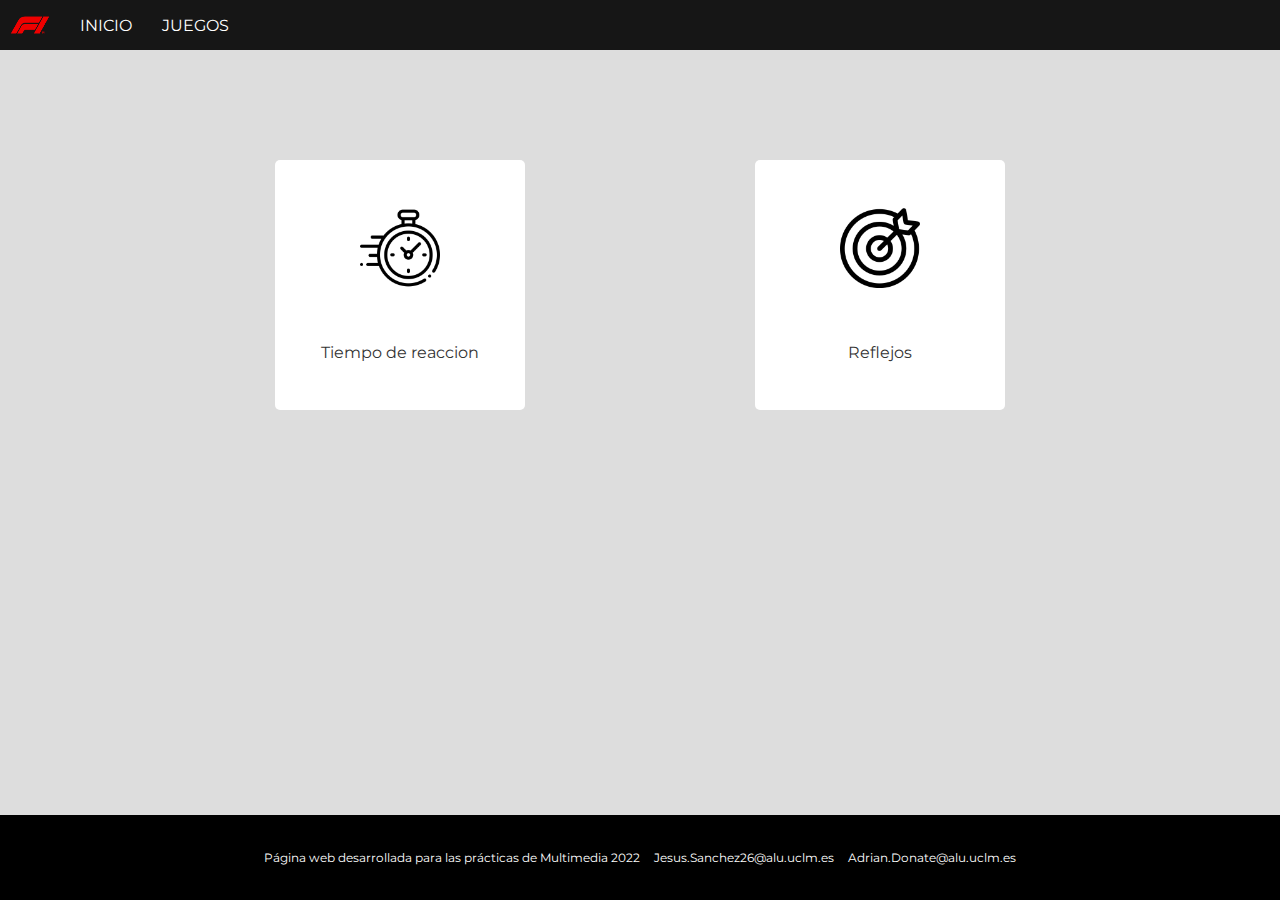
<file: juegos.html>
<!DOCTYPE html>
<html lang="en">

<head>
    <meta charset="UTF-8">
    <meta http-equiv="X-UA-Compatible" content="IE=edge">
    <meta name="viewport" content="width=device-width, initial-scale=1.0">
    <link rel="icon" type="image/png" href="resources/logo.png" sizes="16x16">
    <title>Juegos</title>

    <!-- CSS -->

    <link rel="stylesheet" href="css/juegos.css">

</head>

<body>

    <!-- HEADER -->

    <header>
        <div class="logo">
            <img src="resources/logo.png" alt="logo f1">
        </div>
        <nav>
            <a href="index.html" class="nav-link">INICIO</a>
            <a href="juegos.html" class="nav-link">JUEGOS</a>
          
        </nav>
    </header>

    <!-- MINIJUEGOS -->

    <div class="container">
        <div class="fila">
            <a href="minijuego1.html" class="minijuego">
                <img src="resources/reloj.png" alt="Juego Reaccion">
                <h4>Tiempo de reaccion</h4>
            </a>
            <a href="minijuego2.html" class="minijuego">
                <img src="resources/diana.png" alt="Juego Reflejos">
                <h4>Reflejos</h4>
            </a>        
        </div>
    </div>

    <!-- FOOTER -->

    <footer>
        <p>Página web desarrollada para las prácticas de Multimedia 2022</p>        
        <p>Jesus.Sanchez26@alu.uclm.es</p>
        <p>Adrian.Donate@alu.uclm.es</p>
    </footer>

</body>

</html>
</file>
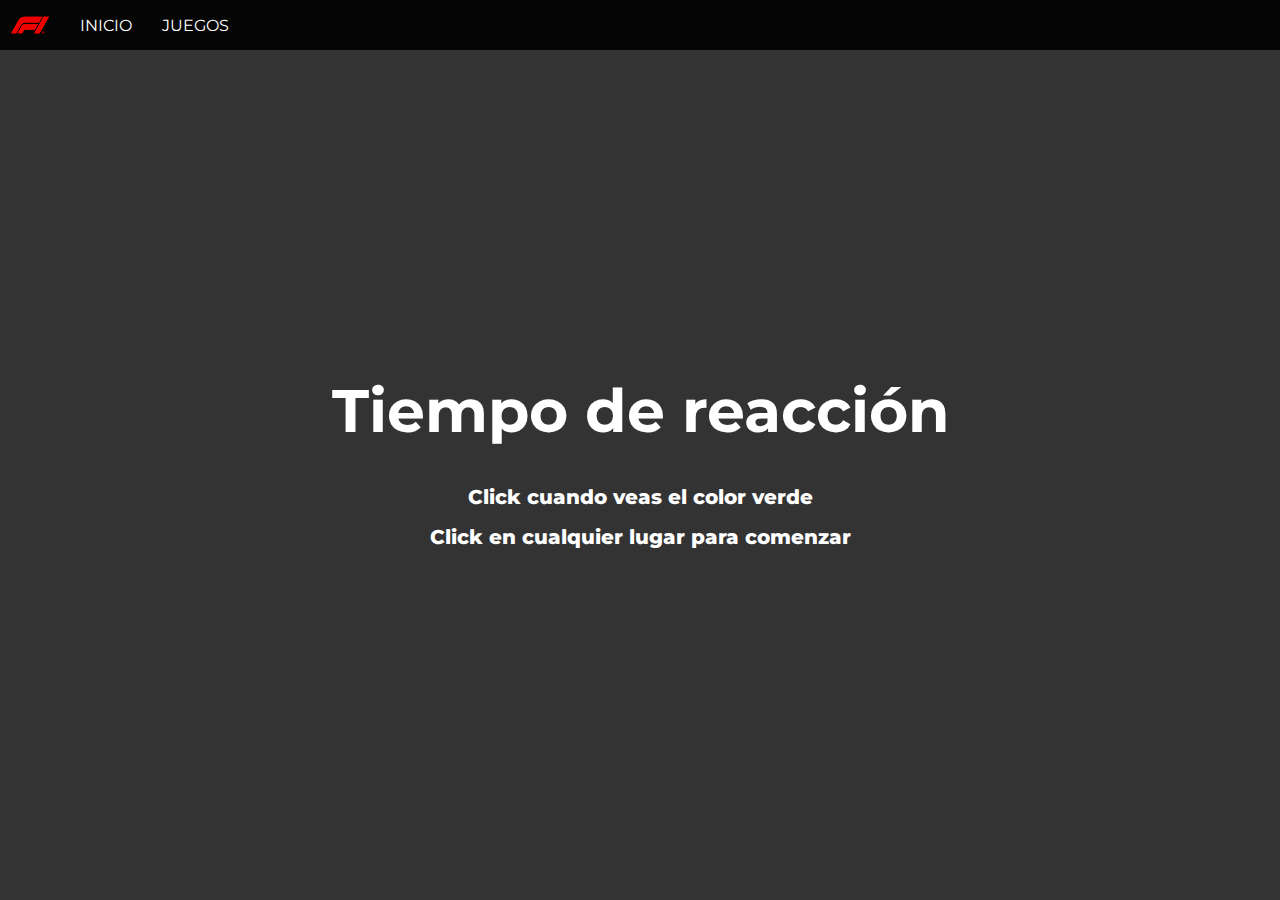
<file: minijuego1.html>
<!DOCTYPE html>
<html lang="en">

<head>
    <meta charset="UTF-8">
    <meta http-equiv="X-UA-Compatible" content="IE=edge">
    <meta name="viewport" content="width=device-width, initial-scale=1.0">
    <link rel="icon" type="image/png" href="resources/logo.png" sizes="16x16">
    <title>Minijuego 1</title>

    <!-- CSS -->

    <link rel="stylesheet" href="css/minijuego1.css">

</head>

<body>

    <!-- HEADER -->

    <header>
        <div class="logo">
            <img src="resources/logo.png" alt="logo f1">
        </div>
        <nav>
            <a href="index.html" class="nav-link">INICIO</a>
            <a href="juegos.html" class="nav-link">JUEGOS</a>
            
        </nav>
    </header>


    <!-- PANTALLA PRINCIPAL -->

    <div class="inicio active">
        <div class="container">
            <h1>Tiempo de reacción</h1>
            <p>Click cuando veas el color verde</p>
            <p>Click en cualquier lugar para comenzar</p>
        </div>
    </div>

    <!-- PANTALLA CLICK -->

    <div class="click">
        <div class="mensaje">¡YA!</div>
    </div>

    <!-- PANTALLA FINAL -->

    <div class="final">
        <div class="container">
            <h1>Tiempo medio de reacción</h1>
            <div class="tiempo"></div>
            <button class="boton">Jugar de nuevo</button>
        </div>
    </div>

    <!-- SCRIPTS -->

    <script src="js/minijuego1.js"></script>

</body>

</html>
</file>
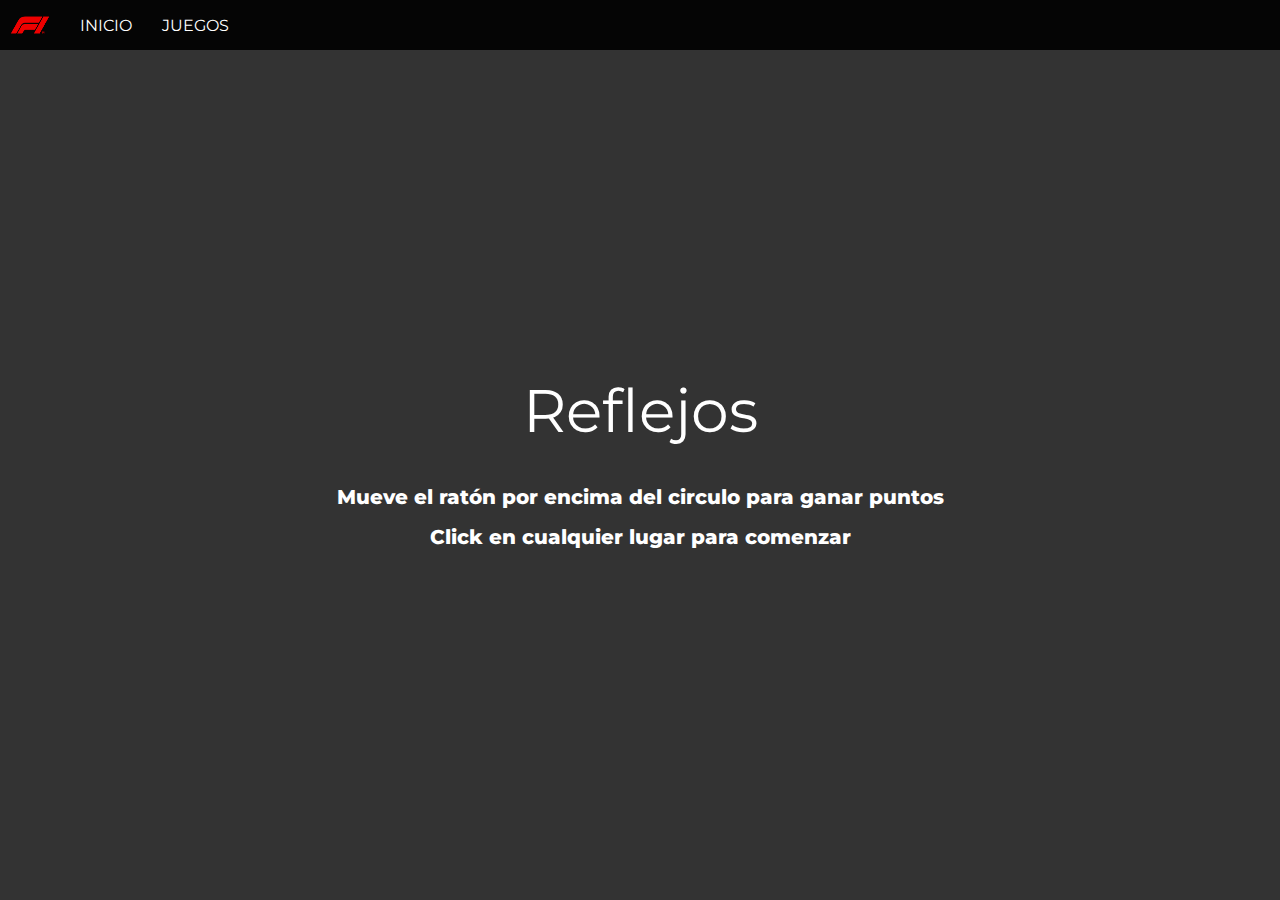
<file: minijuego2.html>
<!DOCTYPE html>
<html lang="en">

<head>
    <meta charset="UTF-8">
    <meta http-equiv="X-UA-Compatible" content="IE=edge">
    <meta name="viewport" content="width=device-width, initial-scale=1.0">
    <link rel="icon" type="image/png" href="resources/logo.png" sizes="16x16">
    <title>Minijuego 2</title>

    <!-- CSS -->

    <link rel="stylesheet" href="css/minijuego2.css">

</head>

<body>

    <!-- HEADER -->

    <header>
        <div class="logo">
            <img src="resources/logo.png" alt="logo f1">
        </div>
        <nav>
            <a href="index.html" class="nav-link">INICIO</a>
            <a href="juegos.html" class="nav-link">JUEGOS</a>

        </nav>
    </header>


    <!-- PANTALLA PRINCIPAL -->

    <div class="inicio active">
        <div class="container">
            <h1>Reflejos</h1>
            <p>Mueve el ratón por encima del circulo para ganar puntos</p>
            <p>Click en cualquier lugar para comenzar</p>
        </div>
    </div>

    <!-- PANTALLA CLICK -->

    <div class="click">
        <div class="juego pointer">
            <span id="puntos"></span>
    
            <span id="ned"></span>
            <span id="tiempo"></span>
        </div>
        <div class="juego">
            <div class="puntero" id="player">
            </div>
        </div>
    </div>


    <!-- PANTALLA FINAL -->

    <div class="final">
        <div class="container">            
            <div class="puntuacion"></div>
            <button class="boton" href="juegos.html">Jugar de nuevo</button>
        </div>
    </div>

    <script src="js/minijuego2.js"></script>
</body>

</html>
</file>
<file: css/juegos.css>
@import url('https://fonts.googleapis.com/css2?family=Montserrat:wght@200;300;400;500;600&display=swap');

* {
    margin: 0;
    padding: 0;
    box-sizing: border-box;
    /*text-transform: capitalize;*/
    font-family: 'Montserrat';
    font-weight: normal;
}

body {
    background: #ddd;
}

header {
    display: flex;
    align-items: center;
    height: 50px;
    background: rgba(0, 0, 0, .9);        
    padding: 10px;    
    width: 100%;
    z-index: 100;    
}

.logo {
    display: flex;
    justify-content: center;
    align-items: center;    
    height: 40px;
    width: 40px;
}

.logo img {
    height: 100%;
    width: 100%;
}

nav {
    display: flex;
    justify-content: center;
    align-items: center;
    padding: 0px 15px;
}

nav a {
    text-decoration: none;
    padding: 0px 15px;    
    transition: .5s;
    color: #fff;
}

nav a:hover {
    color: #ee0000;
}

.fila {
    display: flex;
    justify-content: space-between;
    max-width: 750px;
    margin: 100px auto;
}

.fila .minijuego{
    width: 250px;
    height: 250px;
    display: grid;
    place-items: center;
    background-color: #fff;
    padding: 20px;
    margin: 10px;
    border-radius: 5px;
    transition: .5s;
    text-decoration: none;
    color: #333;
}

.fila .minijuego:hover {
    box-shadow: 5px 5px 10px #565656, -5px -5px 10px #8a8a8a;
}

.fila .minijuego img {
    height: 80px;
    width: 80px;
}

footer {
    background-color: #000;
    color: #fff;
    text-align: center;
    padding: 30px 0;    
    width: 100%;
    bottom: 0;
    position: fixed;
}

footer p {
    text-decoration: none;
    display: inline-block;
    color: #fff;    
    margin: 5px;
    font-size: 12px;
}

@media (max-width:768px) {
    .container {
        display: grid;
        place-items: center;
    }
    
    .fila {
        display: grid;
        place-items: center;
    }
    
    footer {
        position: relative;
    }
}
</file>
<file: css/minijuego1.css>
@import url('https://fonts.googleapis.com/css2?family=Montserrat:wght@200;300;400;500;600&display=swap');


* {
    box-sizing: border-box;
    font-family: 'Montserrat';
}

body {
    margin: 0;
}


header {
    display: flex;
    align-items: center;
    height: 50px;
    background: rgba(0, 0, 0, .9);
    padding: 10px;
    width: 100%;
    z-index: 100;
    position: fixed;
}

.logo {
    display: flex;
    justify-content: center;
    align-items: center;
    height: 40px;
    width: 40px;
}

.logo img {
    height: 100%;
    width: 100%;
}

nav {
    display: flex;
    justify-content: center;
    align-items: center;
    padding: 0px 15px;
}

nav a {
    text-decoration: none;
    padding: 0px 15px;
    transition: .5s;
    color: #fff;
}

nav a:hover {
    color: #ee0000;
}


.click {
    height: 100vh;
    width: 100%;
    cursor: pointer;
    background: #32cd32;
    display: grid;
    place-items: center;
    font-size: 32px;    
    color: #fff;
}

.final, .inicio {
    display: none;
    position: fixed;
    height: 100vh;
    width: 100%;
    top: 0;
    left: 0;
    background: #333;
    color: #fff;    
    text-align: center;
}

.inicio.active, .final.active {
    display: grid;
    place-items: center;
}

.inicio {
    cursor: pointer;
}

.container {
    max-width: 700px;
    padding: 0 32px;
}

.inicio h1 {
    font-size: 60px;
    margin: 30px 0;
}

.container p {
    font-size: 20px;
    line-height: 2;
    font-weight: 800;
    margin: 0;
}

.final h1 {
    font-size: 30px;
}

.tiempo {
    font-size: 100px;
    font-weight: 900;
}

.final .boton {
    border: none;
    background: #ee0000;
    font-size: 20px;
    padding: 8px 32px;
    margin-top: 20px;
    text-transform: uppercase;
    font-weight: 900;
    letter-spacing: 4px;
    cursor: pointer;
}
</file>
<file: css/minijuego2.css>
@import url('https://fonts.googleapis.com/css2?family=Montserrat:wght@200;300;400;500;600&display=swap');

* {
    margin: 0;
    padding: 0;
    box-sizing: border-box;
    /*text-transform: capitalize;*/
    font-family: 'Montserrat';
    font-weight: normal;
}

body {
    background: #ddd;
}

header {
    display: flex;
    align-items: center;
    height: 50px;
    background: rgba(0, 0, 0, .9);        
    padding: 10px;    
    width: 100%;
    z-index: 100;  
    position: fixed;
    top: 0;
    left: 0;
      
}

.logo {
    display: flex;
    justify-content: center;
    align-items: center;    
    height: 40px;
    width: 40px;
}

.logo img {
    height: 100%;
    width: 100%;
}

nav {
    display: flex;
    justify-content: center;
    align-items: center;
    padding: 0px 15px;
}

nav a {
    text-decoration: none;
    padding: 0px 15px;    
    transition: .5s;
    color: #fff;
}

nav a:hover {
    color: #ee0000;
}

.inicio, .final {
    display: none;
    position: fixed;
    height: 100vh;
    width: 100%;
    top: 0;
    left: 0;
    background: #333;
    color: #fff;    
    text-align: center;
}

.inicio.active, .final.active {
    display: grid;
    place-items: center;
}

.inicio h1 {
    font-size: 60px;
    margin: 30px 0;
}

.container p {
    font-size: 20px;
    line-height: 2;
    font-weight: 800;
    margin: 0;
}

.click {
    margin: 75px 0px 0px 0px;
}

.juego{
    padding: 0px;
    margin: auto;
    width: 550px;
    height: 550px;
    background-color: #faf0ca;
    border: 5px solid #444;    
}

.pointer{
    background-color: #444;
    height: 53px;
    margin-top: 30px;
    border-bottom: 0px;
    color: #fff;
    font-size: 20px;
    text-align: center;
    padding: 10px 0px;
}

.puntero.active {
    background-color: #ee0000;
    border: 5px solid #b22;
    width: 50px;
    height: 50px;
    border-radius: 29px;
    position: absolute;
}

.puntuacion {
    font-size: 100px;
    font-weight: 900;
}

.final .boton {
    border: none;
    background: #ee0000;
    font-size: 20px;
    padding: 8px 32px;
    margin-top: 20px;
    text-transform: uppercase;
    font-weight: 900;
    letter-spacing: 4px;
    cursor: pointer;
}
</file>
